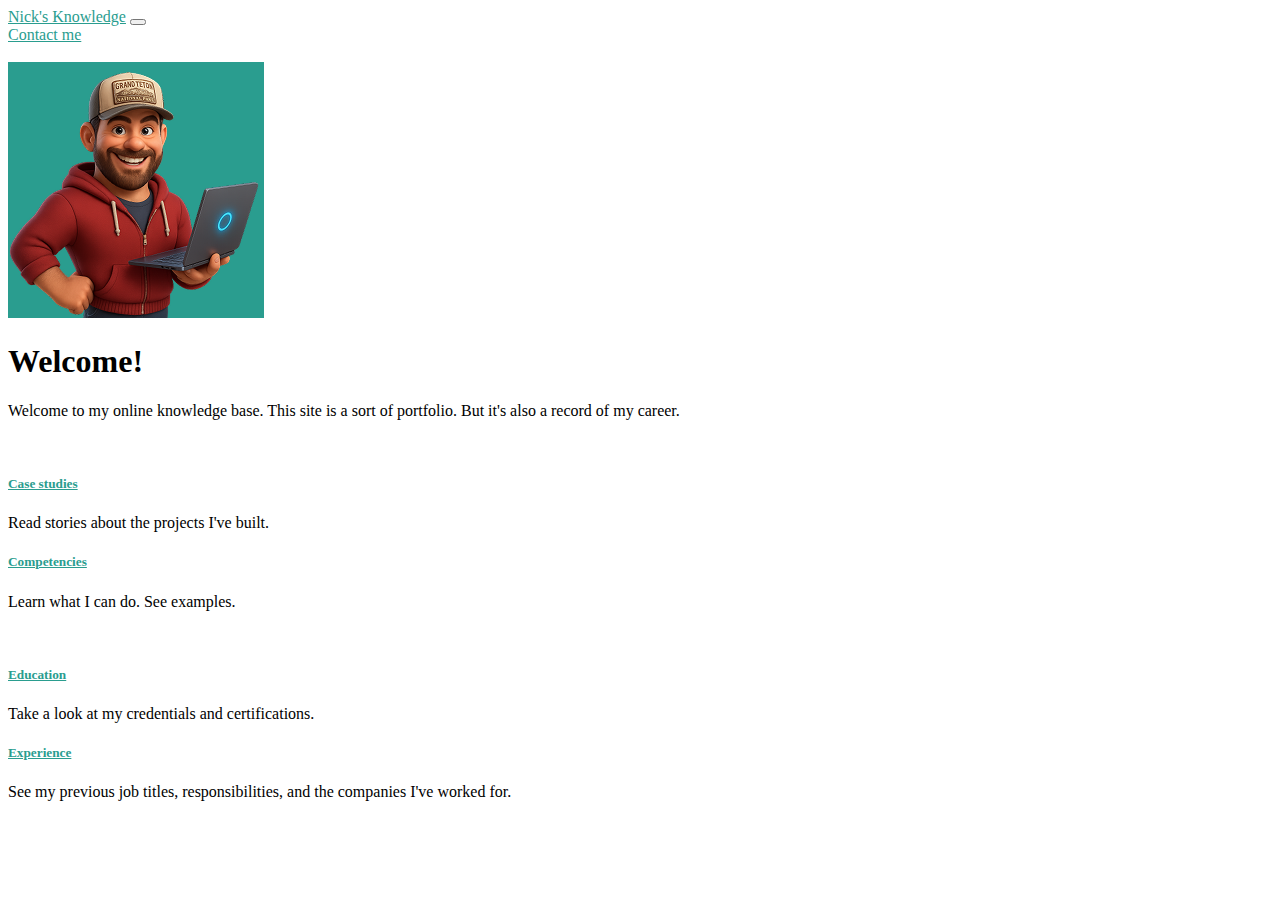
<file: index.html>
<!DOCTYPE html>
<html lang="en">

<head>
    <meta charset="UTF-8">
    <meta name="viewport" content="width=device-width, initial-scale=1.0">
    <link href="https://cdn.jsdelivr.net/npm/bootstrap@5.3.5/dist/css/bootstrap.min.css" rel="stylesheet"
        integrity="sha384-SgOJa3DmI69IUzQ2PVdRZhwQ+dy64/BUtbMJw1MZ8t5HZApcHrRKUc4W0kG879m7" crossorigin="anonymous">
    <link rel="stylesheet" href="assets/custom.css">
    <link rel="stylesheet" href="assets/custom.css">
    <script src="https://cdn.jsdelivr.net/npm/bootstrap@5.3.5/dist/js/bootstrap.bundle.min.js"
        integrity="sha384-k6d4wzSIapyDyv1kpU366/PK5hCdSbCRGRCMv+eplOQJWyd1fbcAu9OCUj5zNLiq"
        crossorigin="anonymous"></script>
    <title>Nick's Knowledge</title>
</head>
<!--navbar starts here-->
<nav class="navbar navbar-expand-lg bg-body-tertiary">
    <div class="container">
        <a class="navbar-brand" href="#">Nick's Knowledge</a>
        <button class="navbar-toggler" type="button" data-bs-toggle="collapse" data-bs-target="#navbarNavAltMarkup"
            aria-controls="navbarNavAltMarkup" aria-expanded="false" aria-label="Toggle navigation">
            <span class="navbar-toggler-icon"></span>
        </button>
        <div class="collapse navbar-collapse" id="navbarNavAltMarkup">
            <div class="navbar-nav">
                <a class="nav-link active" aria-current="page" href="contact.html">Contact me</a>
                <!--a class="nav-link" href="#">Features</a>
                <a class="nav-link" href="#">Pricing</a>
                <a class="nav-link disabled" aria-disabled="true">Disabled</a-->
            </div>
        </div>
    </div>
</nav>

<body>
    <!--page content starts here-->
    <div class="container"><br>
        <!--new row-->
        <div class="text-center">
            <img class="rounded-circle" src="images/nickman.png">
            <br>
            <h1>Welcome!</h1>
            <p>Welcome to my online knowledge base. This site is a sort of portfolio. But it's also a record of my
                career.

            </p><br>
        </div>
        <!--first row of cards-->
        <div class="row row-gap-4 column-gap-0">
            <div class="col-md-6">
                <div class="card">
                    <div class="card-body">
                        <a href="case-studies.html">
                            <h5 class="card-title">Case studies</h5>
                        </a>

                        <p class="card-text">Read stories about the projects I've built.</p>


                    </div>
                </div>
            </div>
            <div class="col-md-6">
                <div class="card">
                    <div class="card-body">
                        <a href="competencies.html">
                            <h5 class="card-title">Competencies</h5>
                        </a>

                        <p class="card-text">Learn what I can do. See examples.</p>


                    </div>
                </div>
            </div>
        </div><br>
        <!--second row of cards-->
        <div class="row row-gap-4 column-gap-0">
            <div class="col-md-6">
                <div class="card">
                    <div class="card-body">
                        <a href="">
                            <h5 class="card-title">Education</h5>
                        </a>

                        <p class="card-text">Take a look at my credentials and certifications. </p>


                    </div>
                </div>
            </div>
            <div class="col-md-6">
                <div class="card">
                    <div class="card-body">
                        <a href="">
                            <h5 class="card-title">Experience</h5>
                        </a>

                        <p class="card-text">See my previous job titles, responsibilities, and the companies I've
                            worked
                            for.</p>


                    </div>
                </div>
            </div>
        </div>
    </div>
    


    </div>
    </div>
</body>

</html>
</file>
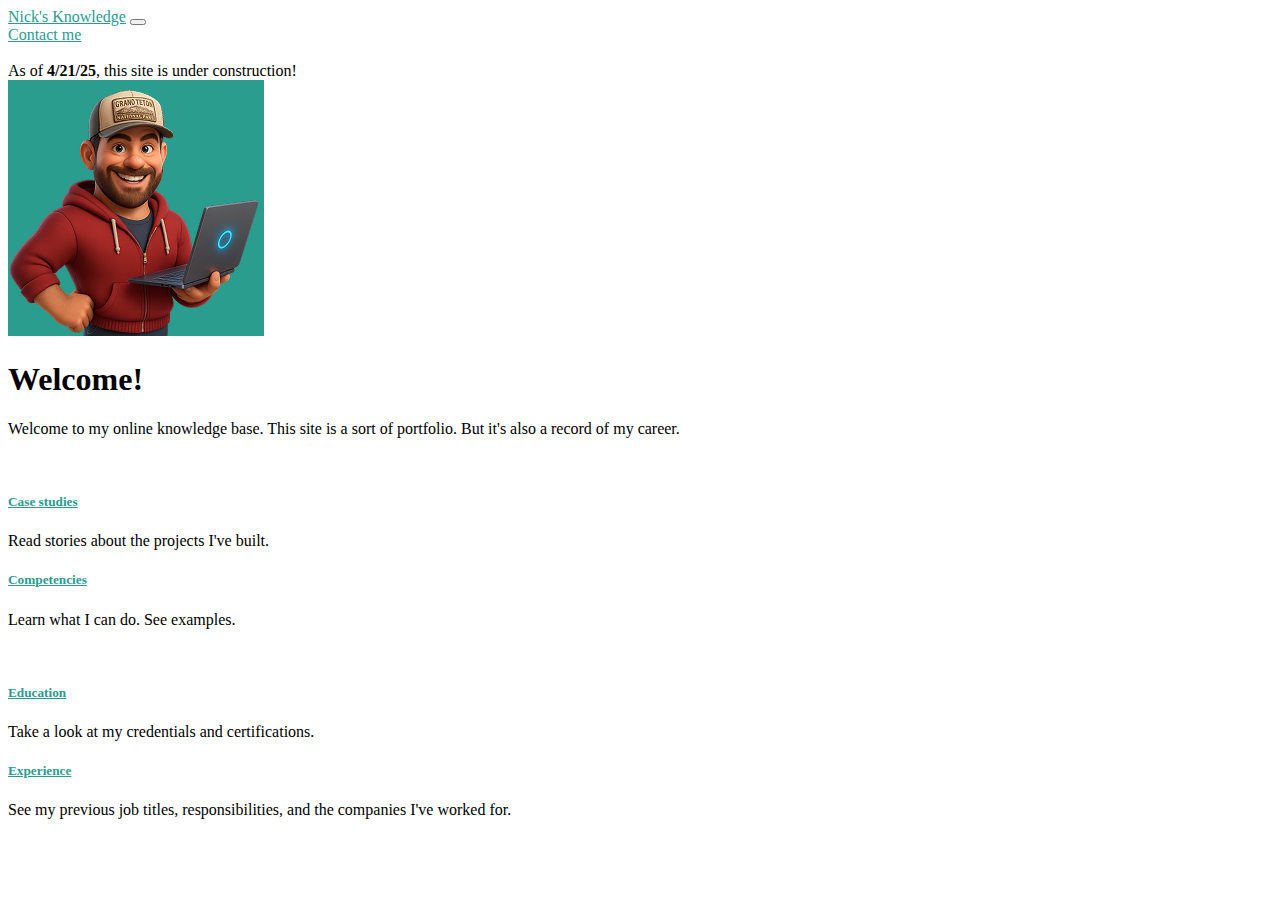
<file: docs/index.html>
<!DOCTYPE html>
<html lang="en">

<head>
    <meta charset="UTF-8">
    <meta name="viewport" content="width=device-width, initial-scale=1.0">
    <link href="https://cdn.jsdelivr.net/npm/bootstrap@5.3.5/dist/css/bootstrap.min.css" rel="stylesheet"
        integrity="sha384-SgOJa3DmI69IUzQ2PVdRZhwQ+dy64/BUtbMJw1MZ8t5HZApcHrRKUc4W0kG879m7" crossorigin="anonymous">
    <link rel="stylesheet" href="assets/custom.css">
    <link rel="stylesheet" href="assets/custom.css">
    <script src="https://cdn.jsdelivr.net/npm/bootstrap@5.3.5/dist/js/bootstrap.bundle.min.js"
        integrity="sha384-k6d4wzSIapyDyv1kpU366/PK5hCdSbCRGRCMv+eplOQJWyd1fbcAu9OCUj5zNLiq"
        crossorigin="anonymous"></script>
    <title>Nick's Knowledge</title>
</head>
<!--navbar starts here-->
<nav class="navbar navbar-expand-lg bg-body-tertiary">
    <div class="container">
        <a class="navbar-brand" href="#">Nick's Knowledge</a>
        <button class="navbar-toggler" type="button" data-bs-toggle="collapse" data-bs-target="#navbarNavAltMarkup"
            aria-controls="navbarNavAltMarkup" aria-expanded="false" aria-label="Toggle navigation">
            <span class="navbar-toggler-icon"></span>
        </button>
        <div class="collapse navbar-collapse" id="navbarNavAltMarkup">
            <div class="navbar-nav">
                <a class="nav-link active" aria-current="page" href="contact.html">Contact me</a>
                <!--a class="nav-link" href="#">Features</a>
                <a class="nav-link" href="#">Pricing</a>
                <a class="nav-link disabled" aria-disabled="true">Disabled</a-->
            </div>
        </div>
    </div>
</nav>

<body>
    <!--page content starts here-->
    <div class="container"><br>
        <div class="alert alert-danger" role="alert">
            As of <strong>4/21/25</strong>, this site is under construction!
          </div>
        
        <!--new row-->
        <div class="text-center">
            <img class="rounded-circle" src="images/nickman.png">
            <br>
            <h1>Welcome!</h1>
            <p>Welcome to my online knowledge base. This site is a sort of portfolio. But it's also a record of my
                career.

            </p><br>
        </div>
        <!--first row of cards-->
        <div class="row row-gap-4 column-gap-0">
            <div class="col-md-6">
                <div class="card">
                    <div class="card-body">
                        <a href="case-studies.html">
                            <h5 class="card-title">Case studies</h5>
                        </a>

                        <p class="card-text">Read stories about the projects I've built.</p>


                    </div>
                </div>
            </div>
            <div class="col-md-6">
                <div class="card">
                    <div class="card-body">
                        <a href="competencies.html">
                            <h5 class="card-title">Competencies</h5>
                        </a>

                        <p class="card-text">Learn what I can do. See examples.</p>


                    </div>
                </div>
            </div>
        </div><br>
        <!--second row of cards-->
        <div class="row row-gap-4 column-gap-0">
            <div class="col-md-6">
                <div class="card">
                    <div class="card-body">
                        <a href="">
                            <h5 class="card-title">Education</h5>
                        </a>

                        <p class="card-text">Take a look at my credentials and certifications. </p>


                    </div>
                </div>
            </div>
            <div class="col-md-6">
                <div class="card">
                    <div class="card-body">
                        <a href="experience.html">
                            <h5 class="card-title">Experience</h5>
                        </a>

                        <p class="card-text">See my previous job titles, responsibilities, and the companies I've
                            worked
                            for.</p>


                    </div>
                </div>
            </div>
        </div>
    </div>
    

    </div>
    </div>
</body>

</html>
</file>
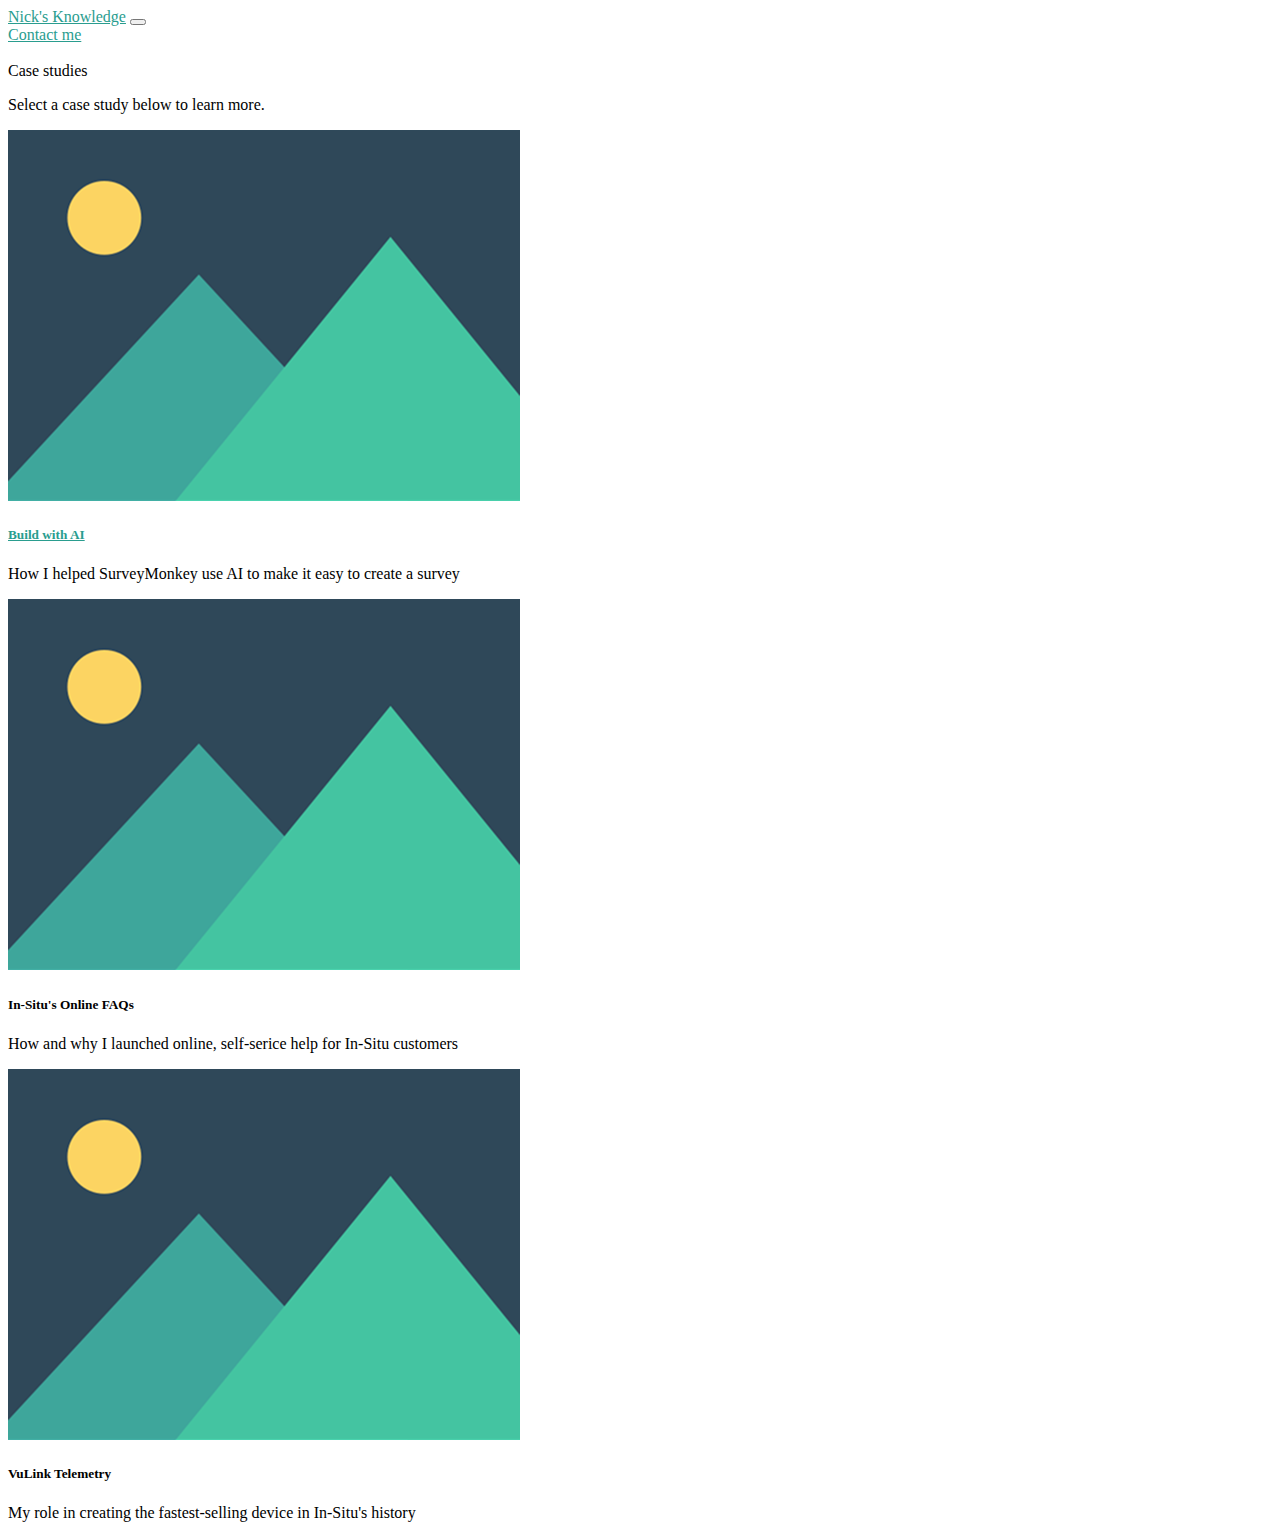
<file: case-studies.html>
<!DOCTYPE html>
<html lang="en">

<head>
    <meta charset="UTF-8">
    <meta name="viewport" content="width=device-width, initial-scale=1.0">
    <link href="https://cdn.jsdelivr.net/npm/bootstrap@5.3.5/dist/css/bootstrap.min.css" rel="stylesheet"
        integrity="sha384-SgOJa3DmI69IUzQ2PVdRZhwQ+dy64/BUtbMJw1MZ8t5HZApcHrRKUc4W0kG879m7" crossorigin="anonymous">
    <link rel="stylesheet" href="assets/custom.css">
    <link rel="stylesheet" href="assets/custom.css">
    <script src="https://cdn.jsdelivr.net/npm/bootstrap@5.3.5/dist/js/bootstrap.bundle.min.js"
        integrity="sha384-k6d4wzSIapyDyv1kpU366/PK5hCdSbCRGRCMv+eplOQJWyd1fbcAu9OCUj5zNLiq"
        crossorigin="anonymous"></script>
    <title>Nick's Knowledge</title>
</head>
<!--navbar starts here-->
<nav class="navbar navbar-expand-lg bg-body-tertiary">
    <div class="container">
        <a class="navbar-brand" href="index.html">Nick's Knowledge</a>
        <button class="navbar-toggler" type="button" data-bs-toggle="collapse" data-bs-target="#navbarNavAltMarkup"
            aria-controls="navbarNavAltMarkup" aria-expanded="false" aria-label="Toggle navigation">
            <span class="navbar-toggler-icon"></span>
        </button>
        <div class="collapse navbar-collapse" id="navbarNavAltMarkup">
            <div class="navbar-nav">
                <a class="nav-link active" aria-current="page" href="contact.html">Contact me</a>
                <!--a class="nav-link" href="#">Features</a>
                <a class="nav-link" href="#">Pricing</a>
                <a class="nav-link disabled" aria-disabled="true">Disabled</a-->
            </div>
        </div>
    </div>
</nav>

<body>

    <div class="container"><br>
        <div class="text-center">
            <div class="h1">Case studies</div>
            <p>Select a case study below to learn more.</p>
        </div>


        <div class="row row-gap-4 column-gap-0"">
                <div class=" col-md-4">
            <div class="card">
                <img src="images/picture.png" class="card-img-top" alt="...">
                <div class="card-body">
                    <a href="#"><h5 class="card-title">Build with AI</h5></a>
                    <p class="card-text">How I helped SurveyMonkey use AI to make it easy to create a survey
                    </p>

                </div>
            </div>
            <!--end of first column-->
        </div>
        <div class="col-md-4">
            <div class="card">
                <img src="images/picture.png" class="card-img-top" alt="...">
                <div class="card-body">
                    <h5 class="card-title">In-Situ's Online FAQs</h5>
                    <p class="card-text">How and why I launched online, self-serice help for In-Situ customers
                    </p>

                </div>
            </div>
            <!--end of second column-->
        </div>
        <div class="col-md-4">
            <div class="card">
                <img src="images/picture.png" class="card-img-top" alt="...">
                <div class="card-body">
                    <h5 class="card-title">VuLink Telemetry</h5>
                    <p class="card-text">My role in creating the fastest-selling device in In-Situ's history
                    </p>

                </div>
            </div>
            <!--end of third column-->
        </div>
        <!--end of row-->
    </div>


    </div>
    <!--end of container-->
    </div>

    </div>

</body>

</html>
</file>
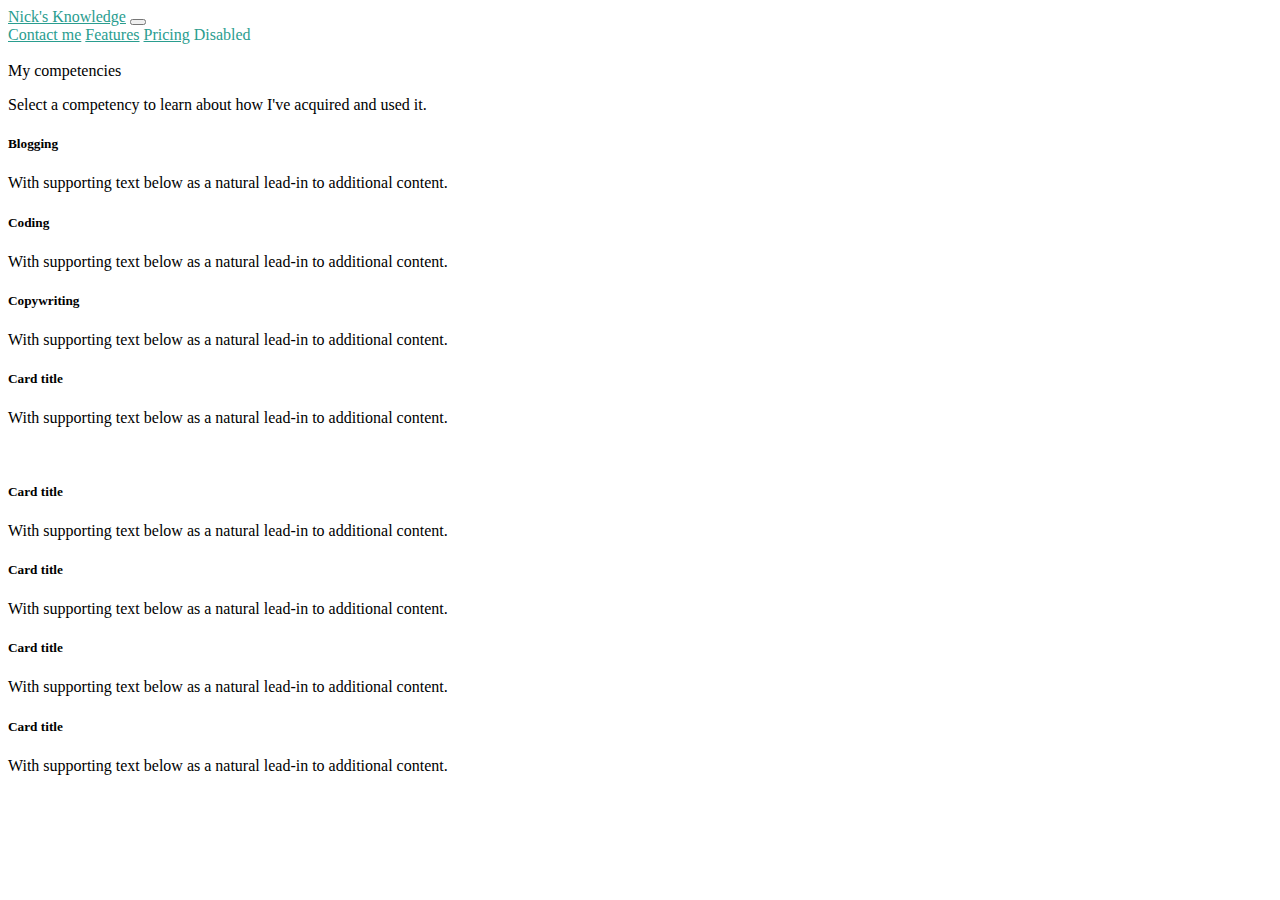
<file: competencies.html>
<!DOCTYPE html>
<html lang="en">

<head>
    <meta charset="UTF-8">
    <meta name="viewport" content="width=device-width, initial-scale=1.0">
    <link href="https://cdn.jsdelivr.net/npm/bootstrap@5.3.5/dist/css/bootstrap.min.css" rel="stylesheet"
        integrity="sha384-SgOJa3DmI69IUzQ2PVdRZhwQ+dy64/BUtbMJw1MZ8t5HZApcHrRKUc4W0kG879m7" crossorigin="anonymous">
    <link rel="stylesheet" href="assets/custom.css">
    <link rel="stylesheet" href="assets/custom.css">
    <script src="https://cdn.jsdelivr.net/npm/bootstrap@5.3.5/dist/js/bootstrap.bundle.min.js"
        integrity="sha384-k6d4wzSIapyDyv1kpU366/PK5hCdSbCRGRCMv+eplOQJWyd1fbcAu9OCUj5zNLiq"
        crossorigin="anonymous"></script>
    <title>Nick's Knowledge</title>
</head>
<!--navbar starts here-->
<nav class="navbar navbar-expand-lg bg-body-tertiary">
    <div class="container">
        <a class="navbar-brand" href="index.html">Nick's Knowledge</a>
        <button class="navbar-toggler" type="button" data-bs-toggle="collapse" data-bs-target="#navbarNavAltMarkup"
            aria-controls="navbarNavAltMarkup" aria-expanded="false" aria-label="Toggle navigation">
            <span class="navbar-toggler-icon"></span>
        </button>
        <div class="collapse navbar-collapse" id="navbarNavAltMarkup">
            <div class="navbar-nav">
                <a class="nav-link active" aria-current="page" href="#">Contact me</a>
                <a class="nav-link" href="#">Features</a>
                <a class="nav-link" href="#">Pricing</a>
                <a class="nav-link disabled" aria-disabled="true">Disabled</a>
            </div>
        </div>
    </div>
</nav>

<body>

    <div class="container"><br>
        <div class="text-center">
            <div class="h1">My competencies</div>
            <p>Select a competency to learn about how I've acquired and used it.</p>
        </div>

        <div class="row row-gap-4">
            <div class="col-md-3">
                <div class="card">
                    <div class="card-body">
                        <h5 class="card-title">Blogging</h5>
                        <p class="card-text">With supporting text below as a natural lead-in to additional content.</p>
                        
                    </div>
                </div>
            </div>
            <div class="col-md-3">
                <div class="card">
                    <div class="card-body">
                        <h5 class="card-title">Coding</h5>
                        <p class="card-text">With supporting text below as a natural lead-in to additional content.</p>
                        
                    </div>
                </div>
            </div>
            <div class="col-md-3">
                <div class="card">
                    <div class="card-body">
                        <h5 class="card-title">Copywriting</h5>
                        <p class="card-text">With supporting text below as a natural lead-in to additional content.</p>
                        
                    </div>
                </div>
            </div>
            <div class="col-md-3">
                <div class="card">
                    <div class="card-body">
                        <h5 class="card-title">Card title</h5>
                        <p class="card-text">With supporting text below as a natural lead-in to additional content.</p>
                        
                    </div>
                </div>
            </div>


        </div><br>

        <div class="row row-gap-4">
            <div class="col-md-3">
                <div class="card">
                    <div class="card-body">
                        <h5 class="card-title">Card title</h5>
                        <p class="card-text">With supporting text below as a natural lead-in to additional content.</p>
                        
                    </div>
                </div>
            </div>
            <div class="col-md-3">
                <div class="card">
                    <div class="card-body">
                        <h5 class="card-title">Card title</h5>
                        <p class="card-text">With supporting text below as a natural lead-in to additional content.</p>
                        
                    </div>
                </div>
            </div>
            <div class="col-md-3">
                <div class="card">
                    <div class="card-body">
                        <h5 class="card-title">Card title</h5>
                        <p class="card-text">With supporting text below as a natural lead-in to additional content.</p>
                        
                    </div>
                </div>
            </div>
            <div class="col-md-3">
                <div class="card">
                    <div class="card-body">
                        <h5 class="card-title">Card title</h5>
                        <p class="card-text">With supporting text below as a natural lead-in to additional content.</p>
                        
                    </div>
                </div>
            </div>


        </div>





    </div>

</body>

</html>
</file>
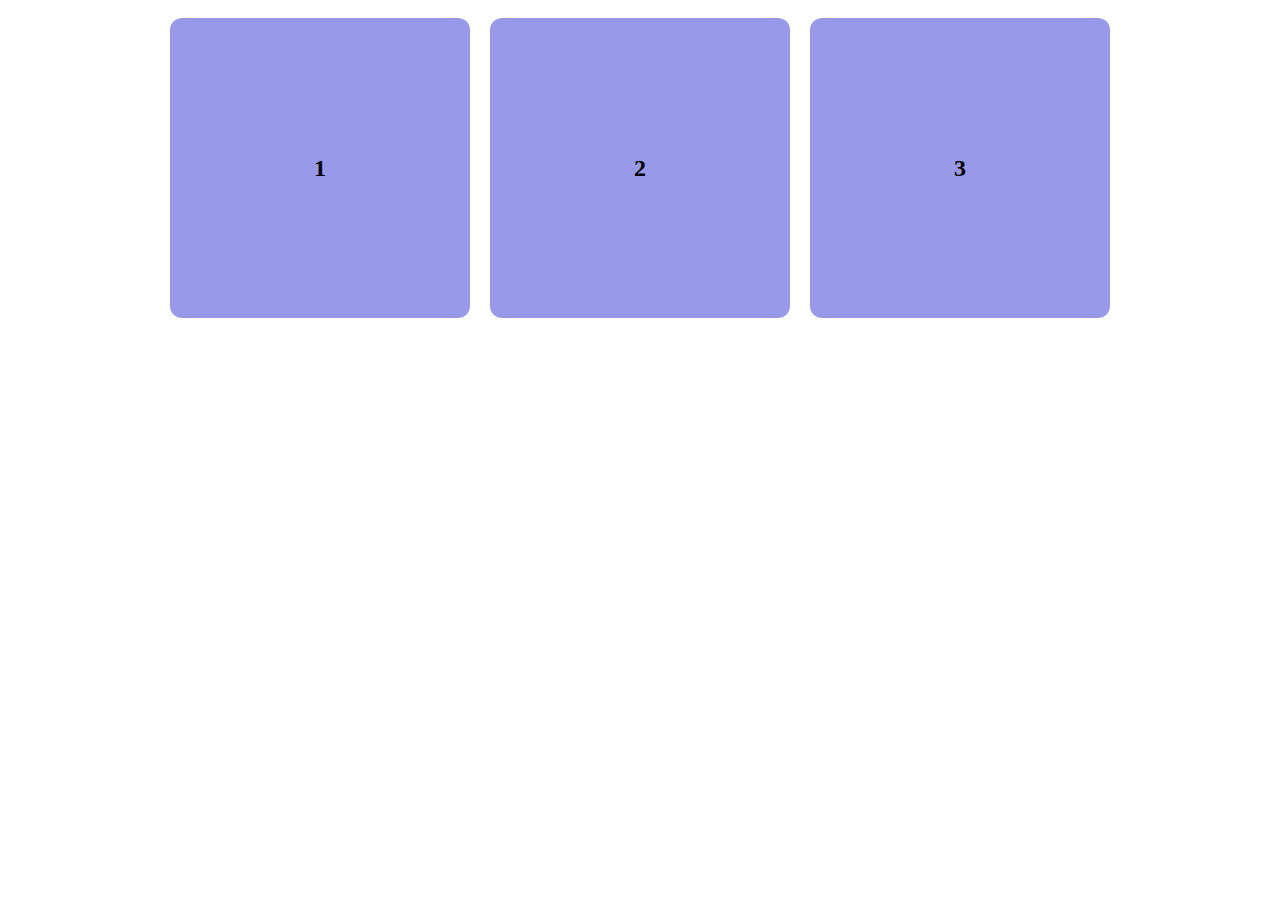
<file: css.html>
<!DOCTYPE html>
<html lang="en">
<head>
    <meta charset="UTF-8">
    <meta name="viewport" content="width=device-width, initial-scale=1.0">
    <title>Document</title>
    <style>
        .flex-container {
            display: flex;
            align-items: center;
            flex-wrap: wrap;
            justify-content: center;
            margin:auto;
            width:80%;
        }
        .flex-container>div {
            display: flex;
            align-items: center;
            background-color: rgb(153, 153, 234);
            border-radius: 12px;
            height:300px;
            justify-content: center;
            margin: 10px;
            text-align: center;
            width:300px;
        }


    </style>
</head>
<body>
    <div class="flex-container">
        <div class="nick"><h2>1</h2></div>
        <div class="nick"><h2>2</h2></div>
        <div class="nick"><h2>3</h2></div>
</div>
    
</body>
</html>
</file>
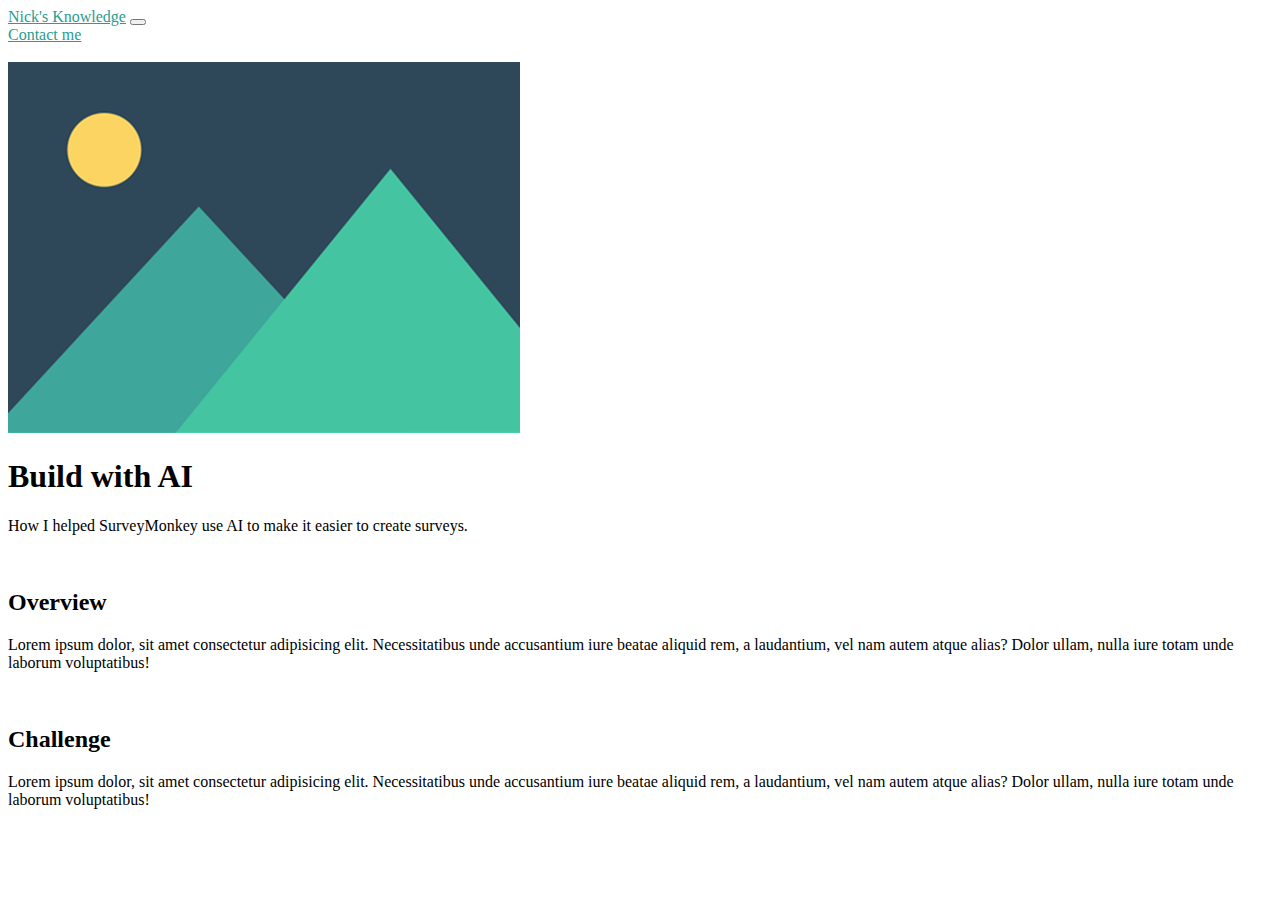
<file: docs/bwai.html>
<!DOCTYPE html>
<html lang="en">

<head>
    <meta charset="UTF-8">
    <meta name="viewport" content="width=device-width, initial-scale=1.0">
    <link href="https://cdn.jsdelivr.net/npm/bootstrap@5.3.5/dist/css/bootstrap.min.css" rel="stylesheet"
        integrity="sha384-SgOJa3DmI69IUzQ2PVdRZhwQ+dy64/BUtbMJw1MZ8t5HZApcHrRKUc4W0kG879m7" crossorigin="anonymous">
    <link rel="stylesheet" href="assets/custom.css">
    <link rel="stylesheet" href="assets/custom.css">
    <script src="https://cdn.jsdelivr.net/npm/bootstrap@5.3.5/dist/js/bootstrap.bundle.min.js"
        integrity="sha384-k6d4wzSIapyDyv1kpU366/PK5hCdSbCRGRCMv+eplOQJWyd1fbcAu9OCUj5zNLiq"
        crossorigin="anonymous"></script>
    <title>Nick's Knowledge</title>
</head>
<!--navbar starts here-->
<nav class="navbar navbar-expand-lg bg-body-tertiary">
    <div class="container">
        <a class="navbar-brand" href="index.html">Nick's Knowledge</a>
        <button class="navbar-toggler" type="button" data-bs-toggle="collapse" data-bs-target="#navbarNavAltMarkup"
            aria-controls="navbarNavAltMarkup" aria-expanded="false" aria-label="Toggle navigation">
            <span class="navbar-toggler-icon"></span>
        </button>
        <div class="collapse navbar-collapse" id="navbarNavAltMarkup">
            <div class="navbar-nav">
                <a class="nav-link active" aria-current="page" href="contact.html">Contact me</a>
                <!--a class="nav-link" href="#">Features</a>
                    <a class="nav-link" href="#">Pricing</a>
                    <a class="nav-link disabled" aria-disabled="true">Disabled</a-->
            </div>
        </div>
    </div>
</nav>

<body>

    <div class="container"><br>
        <div class="text-center">
            <img src="images/picture.png" class="rounded-4" alt="">
            <h1>Build with AI</h1>
            <P>How I helped SurveyMonkey use AI to make it easier to create surveys.</P>
        </div><br>
        <!--start overview section-->
        <h2>Overview</h2>
        <p>Lorem ipsum dolor, sit amet consectetur adipisicing elit. Necessitatibus unde accusantium iure beatae aliquid
            rem, a laudantium, vel nam autem atque alias? Dolor ullam, nulla iure totam unde laborum voluptatibus!</p>
        <!--end overview section-->
        <br>
        <!--start challenge section-->
        <h2>Challenge</h2>
        <p>Lorem ipsum dolor, sit amet consectetur adipisicing elit. Necessitatibus unde accusantium iure beatae aliquid
            rem, a laudantium, vel nam autem atque alias? Dolor ullam, nulla iure totam unde laborum voluptatibus!</p>
        <!--end challenge section-->

    </div>

</body>

</html>
</file>
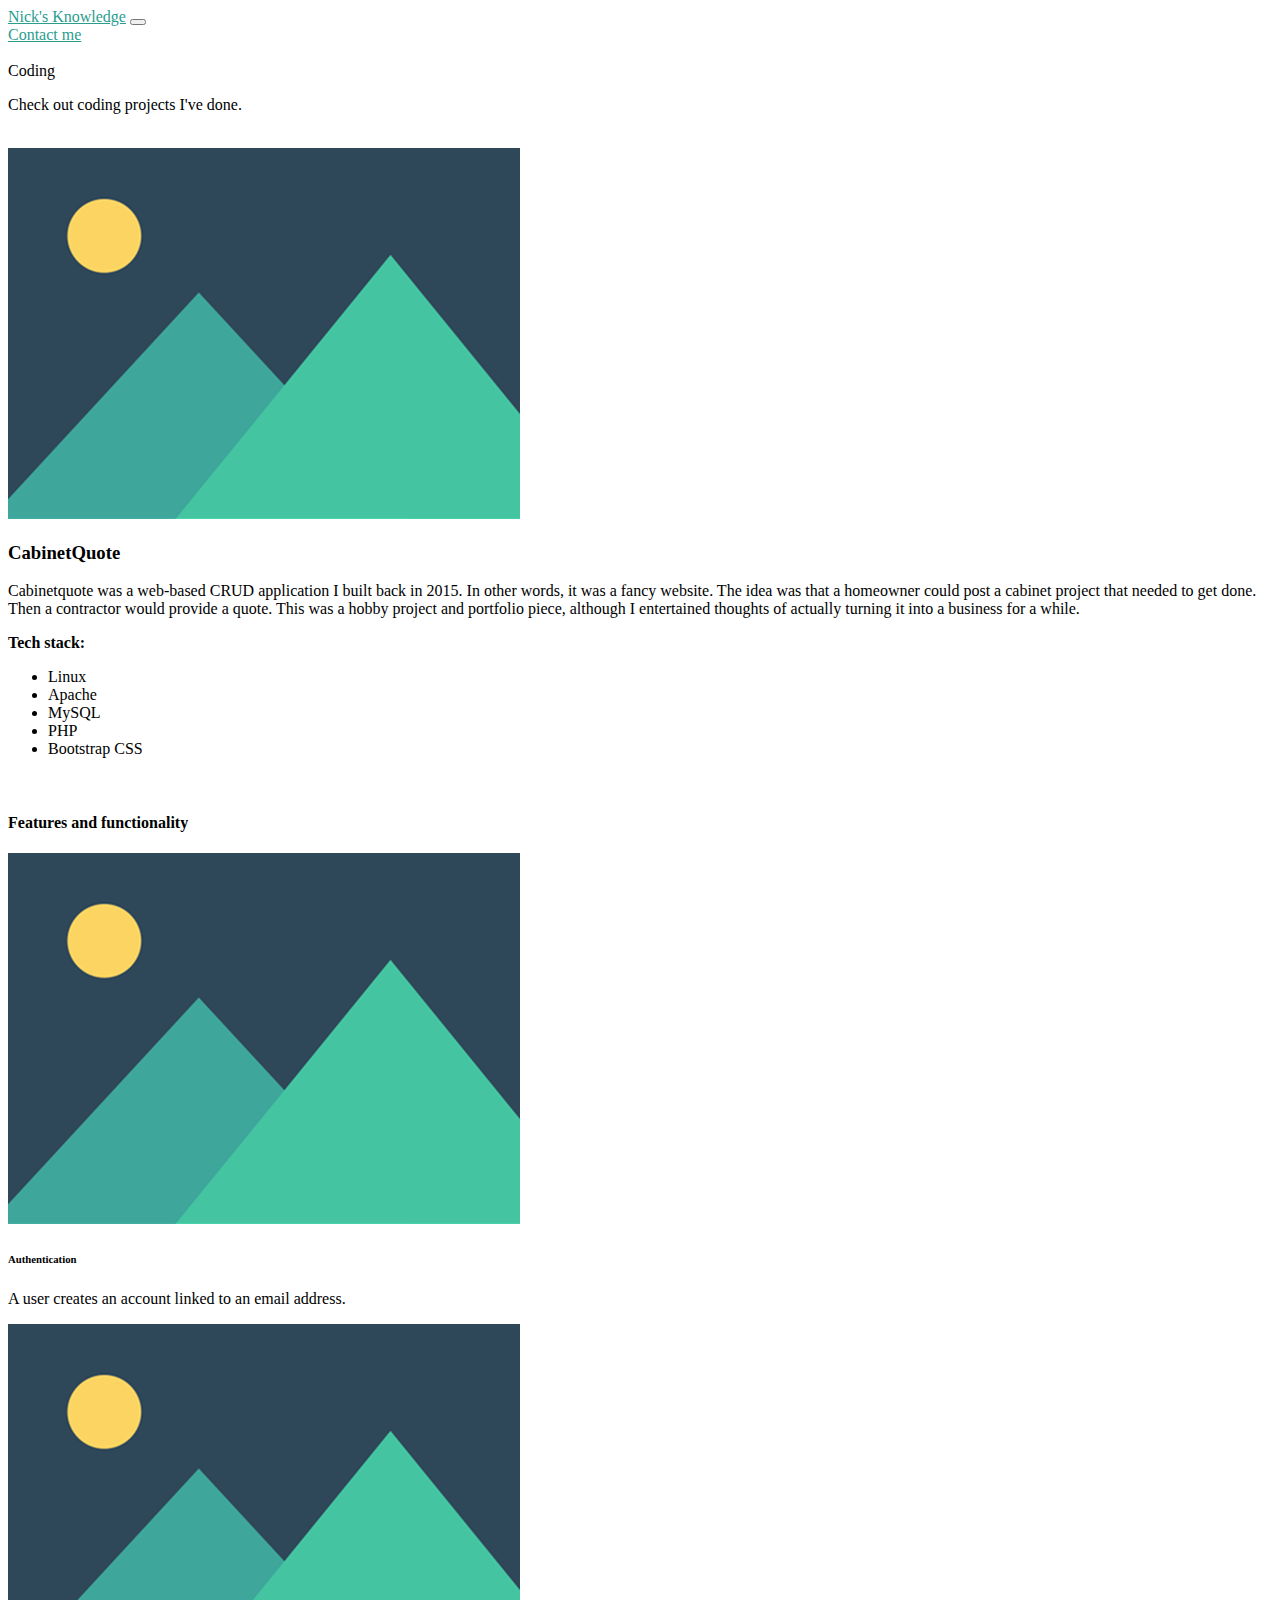
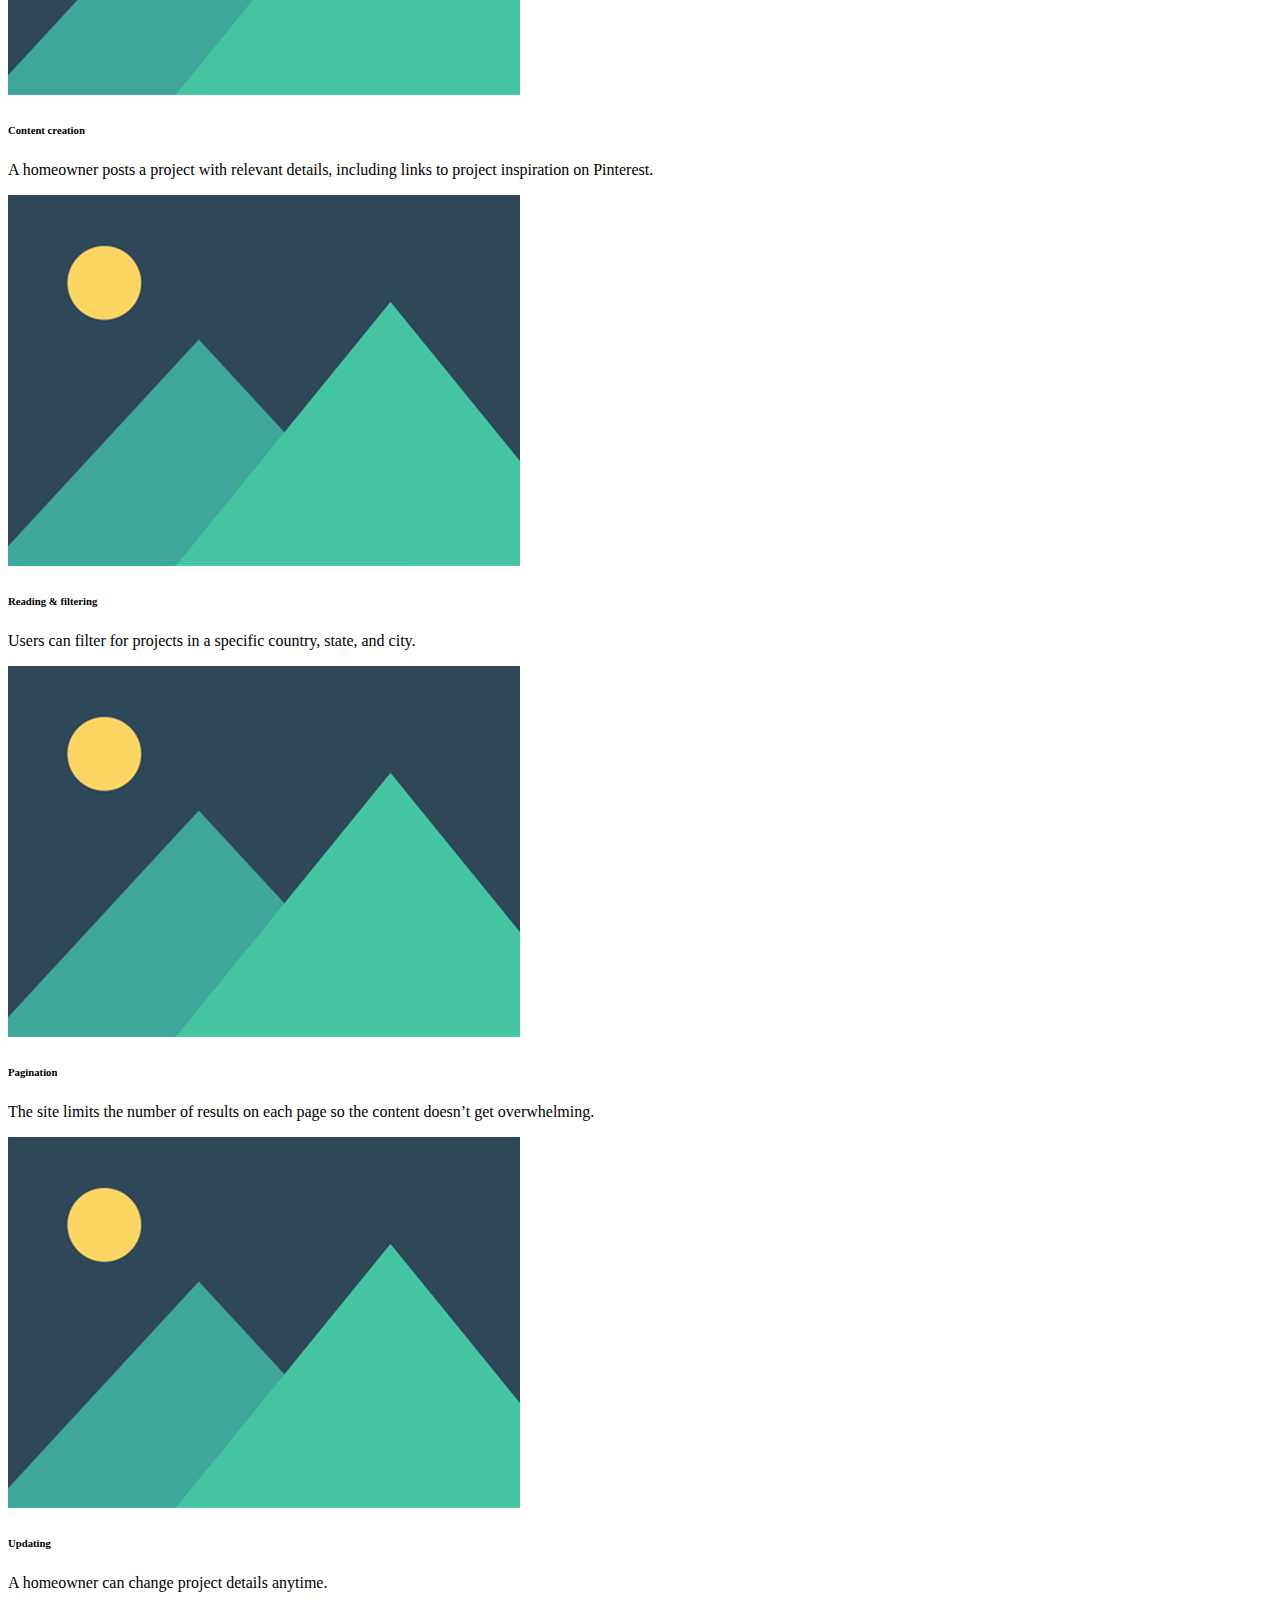
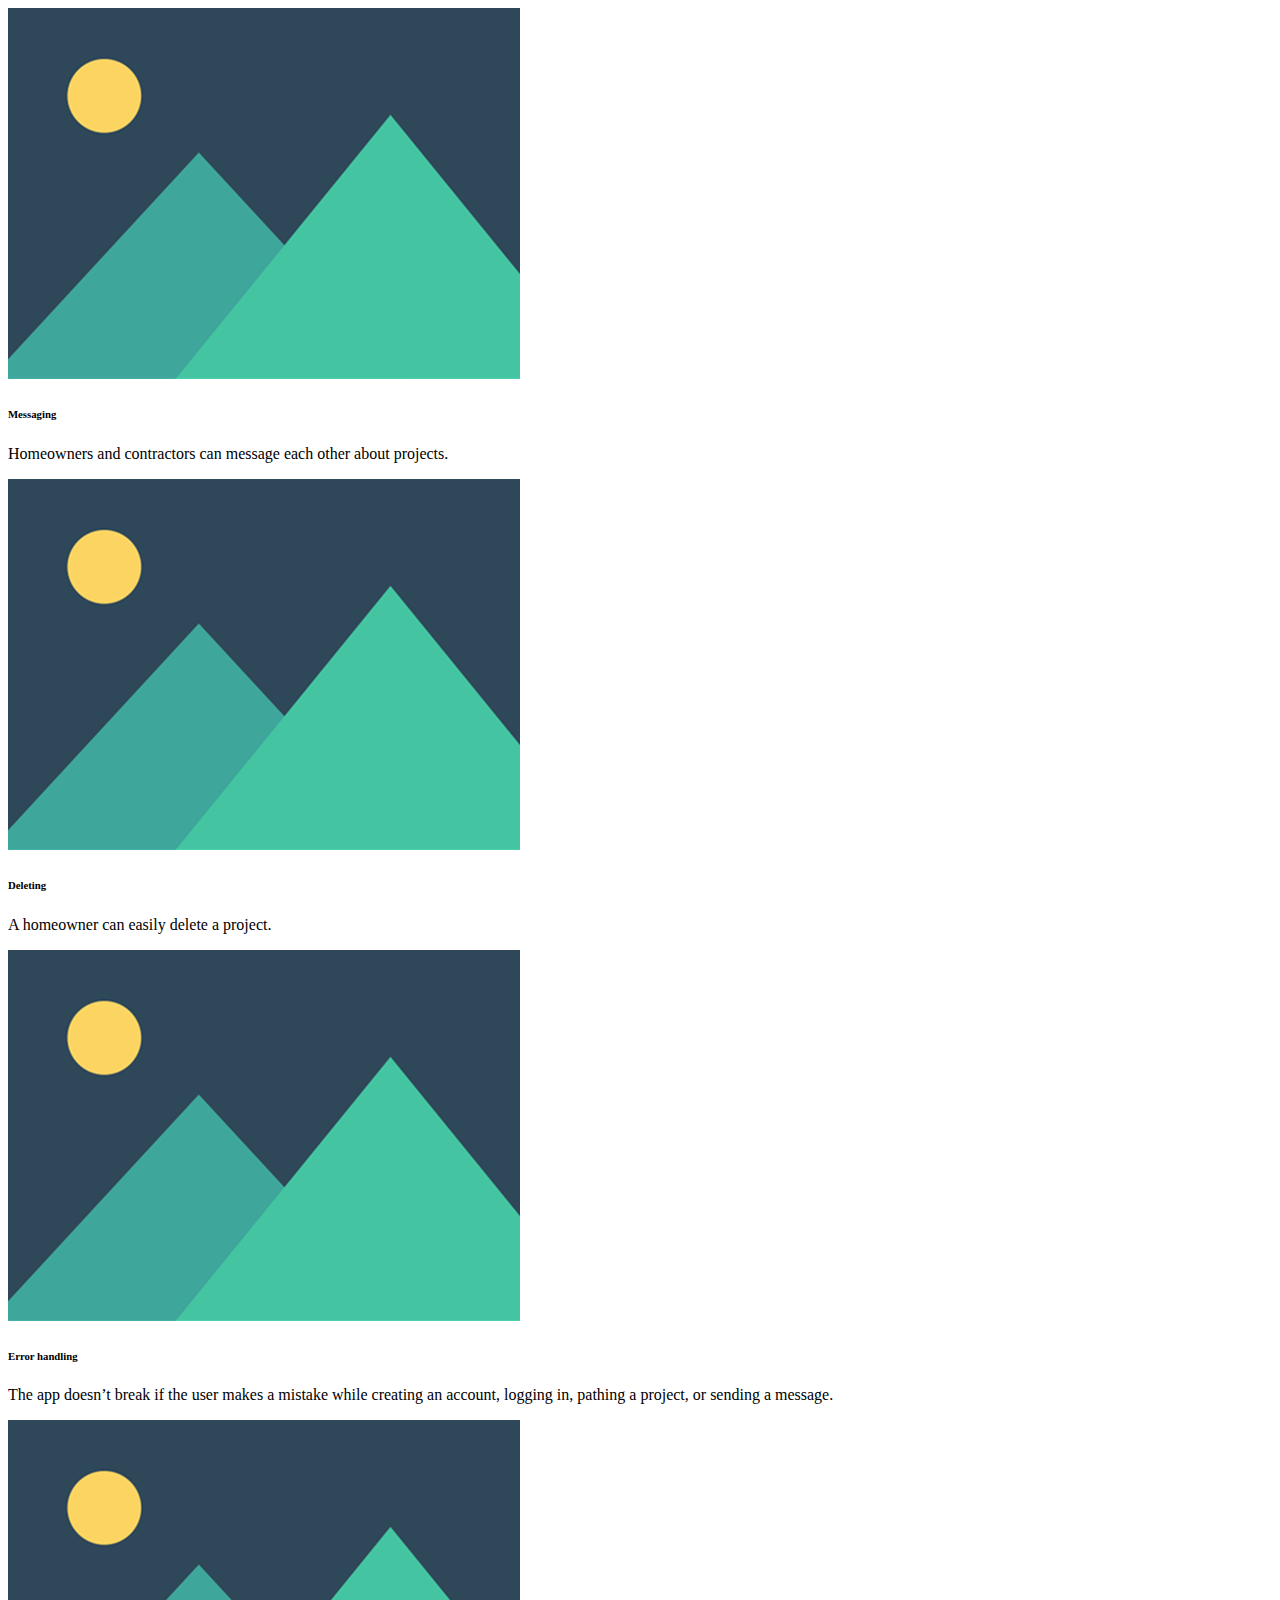
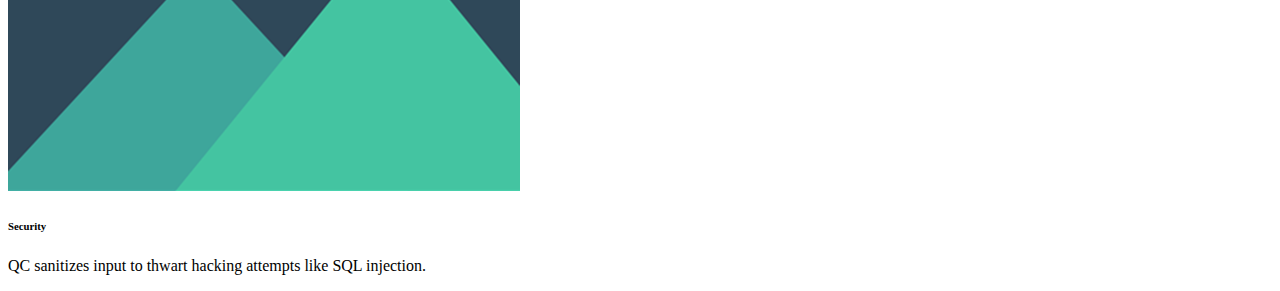
<file: docs/coding.html>
<!DOCTYPE html>
<html lang="en">
    <head>
        <meta charset="UTF-8">
        <meta name="viewport" content="width=device-width, initial-scale=1.0">
        <link href="https://cdn.jsdelivr.net/npm/bootstrap@5.3.5/dist/css/bootstrap.min.css" rel="stylesheet"
            integrity="sha384-SgOJa3DmI69IUzQ2PVdRZhwQ+dy64/BUtbMJw1MZ8t5HZApcHrRKUc4W0kG879m7" crossorigin="anonymous">
        <link rel="stylesheet" href="assets/custom.css">
        <link rel="stylesheet" href="assets/custom.css">
        <script src="https://cdn.jsdelivr.net/npm/bootstrap@5.3.5/dist/js/bootstrap.bundle.min.js"
            integrity="sha384-k6d4wzSIapyDyv1kpU366/PK5hCdSbCRGRCMv+eplOQJWyd1fbcAu9OCUj5zNLiq"
            crossorigin="anonymous"></script>
        <title>Nick's Knowledge</title>
    </head>
    <!--navbar starts here-->
    <nav class="navbar navbar-expand-lg bg-body-tertiary">
        <div class="container">
            <a class="navbar-brand" href="index.html">Nick's Knowledge</a>
            <button class="navbar-toggler" type="button" data-bs-toggle="collapse" data-bs-target="#navbarNavAltMarkup"
                aria-controls="navbarNavAltMarkup" aria-expanded="false" aria-label="Toggle navigation">
                <span class="navbar-toggler-icon"></span>
            </button>
            <div class="collapse navbar-collapse" id="navbarNavAltMarkup">
                <div class="navbar-nav">
                    <a class="nav-link active" aria-current="page" href="contact.html">Contact me</a>
                    <!--a class="nav-link" href="#">Features</a>
                    <a class="nav-link" href="#">Pricing</a>
                    <a class="nav-link disabled" aria-disabled="true">Disabled</a-->
                </div>
            </div>
        </div>
    </nav><br>
<body>
<div class="container">
    <div class="row text-center">
        <div class="h1">Coding</div>
        <p>Check out coding projects I've done.</p>
    </div><br>
    <div class="div" id="study">
        <div class="row">
            <div class="col-md-6"><img src="images/picture.png" class="img-fluid rounded-4" alt=""></div>
            <div class="col-md-6"><h3>CabinetQuote</h3><p>Cabinetquote was a web-based CRUD application I built back in 2015. In other words, it was a fancy website. The idea was that a homeowner could post a cabinet project that needed to get done. Then a contractor would provide a quote. This was a hobby project and portfolio piece, although I entertained thoughts of actually turning it into a business for a while.
            </p><p><strong>Tech stack:</strong></p>
            <ul>
                <li>Linux</li>
                <li>Apache</li>
                <li>MySQL</li>
                <li>PHP</li>
                <li>Bootstrap CSS</li>
            </ul>
        </div>
        </div><br>
        <div class="row"><h4>Features and functionality</h4></div>
        <div class="row">
            <div class="col-md-4"><img src="images/picture.png" class="img-fluid rounded-4" alt=""><h6>Authentication</h6><p>A user creates an account linked to an email address.</p></div>
            <div class="col-md-4"><img src="images/picture.png" class="img-fluid rounded-4"alt=""><h6>Content creation</h6><p>A homeowner posts a project with relevant details, including links to project inspiration on Pinterest.</p></div>
            <div class="col-md-4"><img src="images/picture.png" class="img-fluid rounded-4"alt=""><h6>Reading & filtering</h6><p>Users can filter for projects in a specific country, state, and city.</p></div>
        </div>
        <div class="row">
            <div class="col-md-4"><img src="images/picture.png" class="img-fluid rounded-4" alt=""><h6>Pagination</h6><p>The site limits the number of results on each page so the content doesn’t get overwhelming.</p></div>
            <div class="col-md-4"><img src="images/picture.png" class="img-fluid rounded-4"alt=""><h6>Updating</h6><p>A homeowner can change project details anytime.</p></div>
            <div class="col-md-4"><img src="images/picture.png" class="img-fluid rounded-4"alt=""><h6>Messaging</h6><p>Homeowners and contractors can message each other about projects.</p></div>
        </div>
        <div class="row">
            <div class="col-md-4"><img src="images/picture.png" class="img-fluid rounded-4" alt=""><h6>Deleting</h6><p>A homeowner can easily delete a project.</p></div>
            <div class="col-md-4"><img src="images/picture.png" class="img-fluid rounded-4"alt=""><h6>Error handling</h6><p>The app doesn’t break if the user makes a mistake while creating an account, logging in, pathing a project, or sending a message.</p></div>
            <div class="col-md-4"><img src="images/picture.png" class="img-fluid rounded-4"alt=""><h6>Security</h6><p>QC sanitizes input to thwart hacking attempts like SQL injection.</p></div>
        </div>
        

    </div>


</div>

    
</body>
</html>
</file>
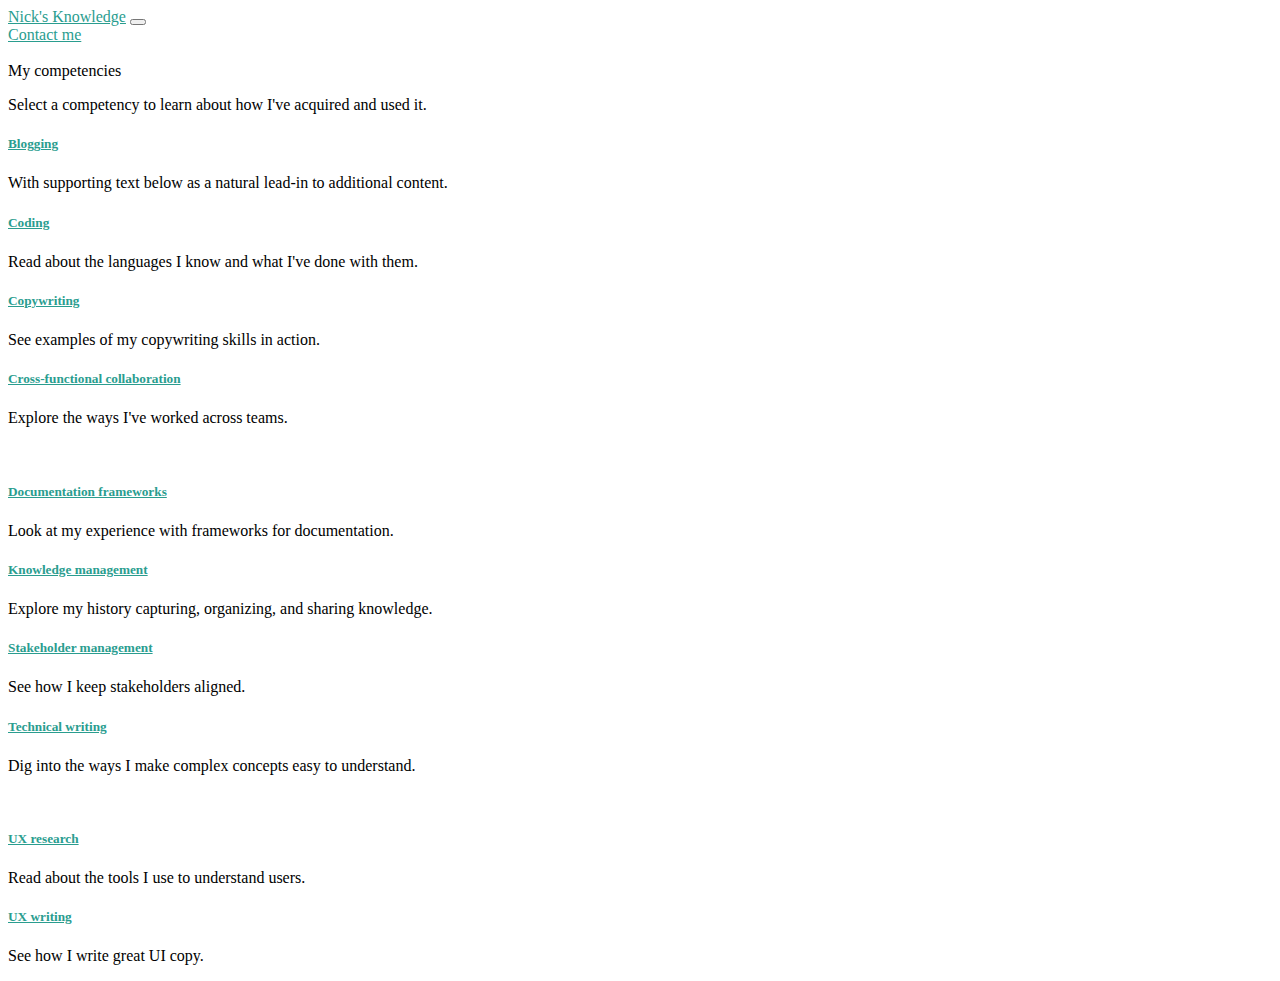
<file: docs/competencies.html>
<!DOCTYPE html>
<html lang="en">

<head>
    <meta charset="UTF-8">
    <meta name="viewport" content="width=device-width, initial-scale=1.0">
    <link href="https://cdn.jsdelivr.net/npm/bootstrap@5.3.5/dist/css/bootstrap.min.css" rel="stylesheet"
        integrity="sha384-SgOJa3DmI69IUzQ2PVdRZhwQ+dy64/BUtbMJw1MZ8t5HZApcHrRKUc4W0kG879m7" crossorigin="anonymous">
    <link rel="stylesheet" href="assets/custom.css">
    <link rel="stylesheet" href="assets/custom.css">
    <script src="https://cdn.jsdelivr.net/npm/bootstrap@5.3.5/dist/js/bootstrap.bundle.min.js"
        integrity="sha384-k6d4wzSIapyDyv1kpU366/PK5hCdSbCRGRCMv+eplOQJWyd1fbcAu9OCUj5zNLiq"
        crossorigin="anonymous"></script>
    <title>Nick's Knowledge</title>
</head>
<!--navbar starts here-->
<nav class="navbar navbar-expand-lg bg-body-tertiary">
    <div class="container">
        <a class="navbar-brand" href="index.html">Nick's Knowledge</a>
        <button class="navbar-toggler" type="button" data-bs-toggle="collapse" data-bs-target="#navbarNavAltMarkup"
            aria-controls="navbarNavAltMarkup" aria-expanded="false" aria-label="Toggle navigation">
            <span class="navbar-toggler-icon"></span>
        </button>
        <div class="collapse navbar-collapse" id="navbarNavAltMarkup">
            <div class="navbar-nav">
                <a class="nav-link active" aria-current="page" href="contact.html">Contact me</a>
                <!--a class="nav-link" href="#">Features</a>
                <a class="nav-link" href="#">Pricing</a>
                <a class="nav-link disabled" aria-disabled="true">Disabled</a-->
            </div>
        </div>
    </div>
</nav>

<body>

    <div class="container"><br>
        <div class="text-center">
            <div class="h1">My competencies</div>
            <p>Select a competency to learn about how I've acquired and used it.</p>
        </div>

        <div class="row row-gap-4">
            <div class="col-md-3">
                <div class="card">
                    <div class="card-body">
                        <h5 class="card-title"><a href="">Blogging</a></h5>
                        <p class="card-text">With supporting text below as a natural lead-in to additional content.</p>
                        
                    </div>
                </div>
            </div>
            <div class="col-md-3">
                <div class="card">
                    <div class="card-body">
                        <h5 class="card-title"><a href="coding.html">Coding</a></h5>
                        <p class="card-text">Read about the languages I know and what I've done with them.</p>
                        
                    </div>
                </div>
            </div>
            <div class="col-md-3">
                <div class="card">
                    <div class="card-body">
                        <h5 class="card-title"><a href="">Copywriting</a></h5>
                        <p class="card-text">See examples of my copywriting skills in action.</p>
                        
                    </div>
                </div>
            </div>
            <div class="col-md-3">
                <div class="card">
                    <div class="card-body">
                        <h5 class="card-title"><a href="">Cross-functional collaboration</a></h5>
                        <p class="card-text">Explore the ways I've worked across teams.</p>
                        
                    </div>
                </div>
            </div>


        </div><br>

        <div class="row row-gap-4">
            <div class="col-md-3">
                <div class="card">
                    <div class="card-body">
                        <h5 class="card-title"><a href="">Documentation frameworks</a></h5>
                        <p class="card-text">Look at my experience with frameworks for documentation.</p>
                        
                    </div>
                </div>
            </div>
            <div class="col-md-3">
                <div class="card">
                    <div class="card-body">
                        <h5 class="card-title"><a href="">Knowledge management</a></h5>
                        <p class="card-text">Explore my history capturing, organizing, and sharing knowledge.</p>
                        
                    </div>
                </div>
            </div>
            <div class="col-md-3">
                <div class="card">
                    <div class="card-body">
                        <h5 class="card-title"><a href="">Stakeholder management</a></h5>
                        <p class="card-text">See how I keep stakeholders aligned.</p>
                        
                    </div>
                </div>
            </div>
            <div class="col-md-3">
                <div class="card">
                    <div class="card-body">
                        <h5 class="card-title"><a href="">Technical writing</a></h5>
                        <p class="card-text">Dig into the ways I make complex concepts easy to understand.</p>
                        
                    </div>
                </div>
            </div>

        <!--end of row-->
        </div><br>

        <div class="row row-gap-4">
            <div class="col-md-3">
                <div class="card">
                    <div class="card-body">
                        <h5 class="card-title"><a href="">UX research</a></h5>
                        <p class="card-text">Read about the tools I use to understand users.</p>
                        
                    </div>
                </div>
            </div>
            <div class="col-md-3">
                <div class="card">
                    <div class="card-body">
                        <h5 class="card-title"><a href="">UX writing</a></h5>
                        <p class="card-text">See how I write great UI copy.</p>
                        
                    </div>
                </div>
            </div>
            <!--empty row for spacing purposes-->
            <div class="col-md-6">
                
            </div>

        <!--end of row-->
        </div>





    </div>

</body>

</html>
</file>
<file: assets/custom.css>
a {
    color: #2A9D8F; 
}
</file>
<file: docs/assets/custom.css>
a {
    color: #2A9D8F; 
}
</file>
